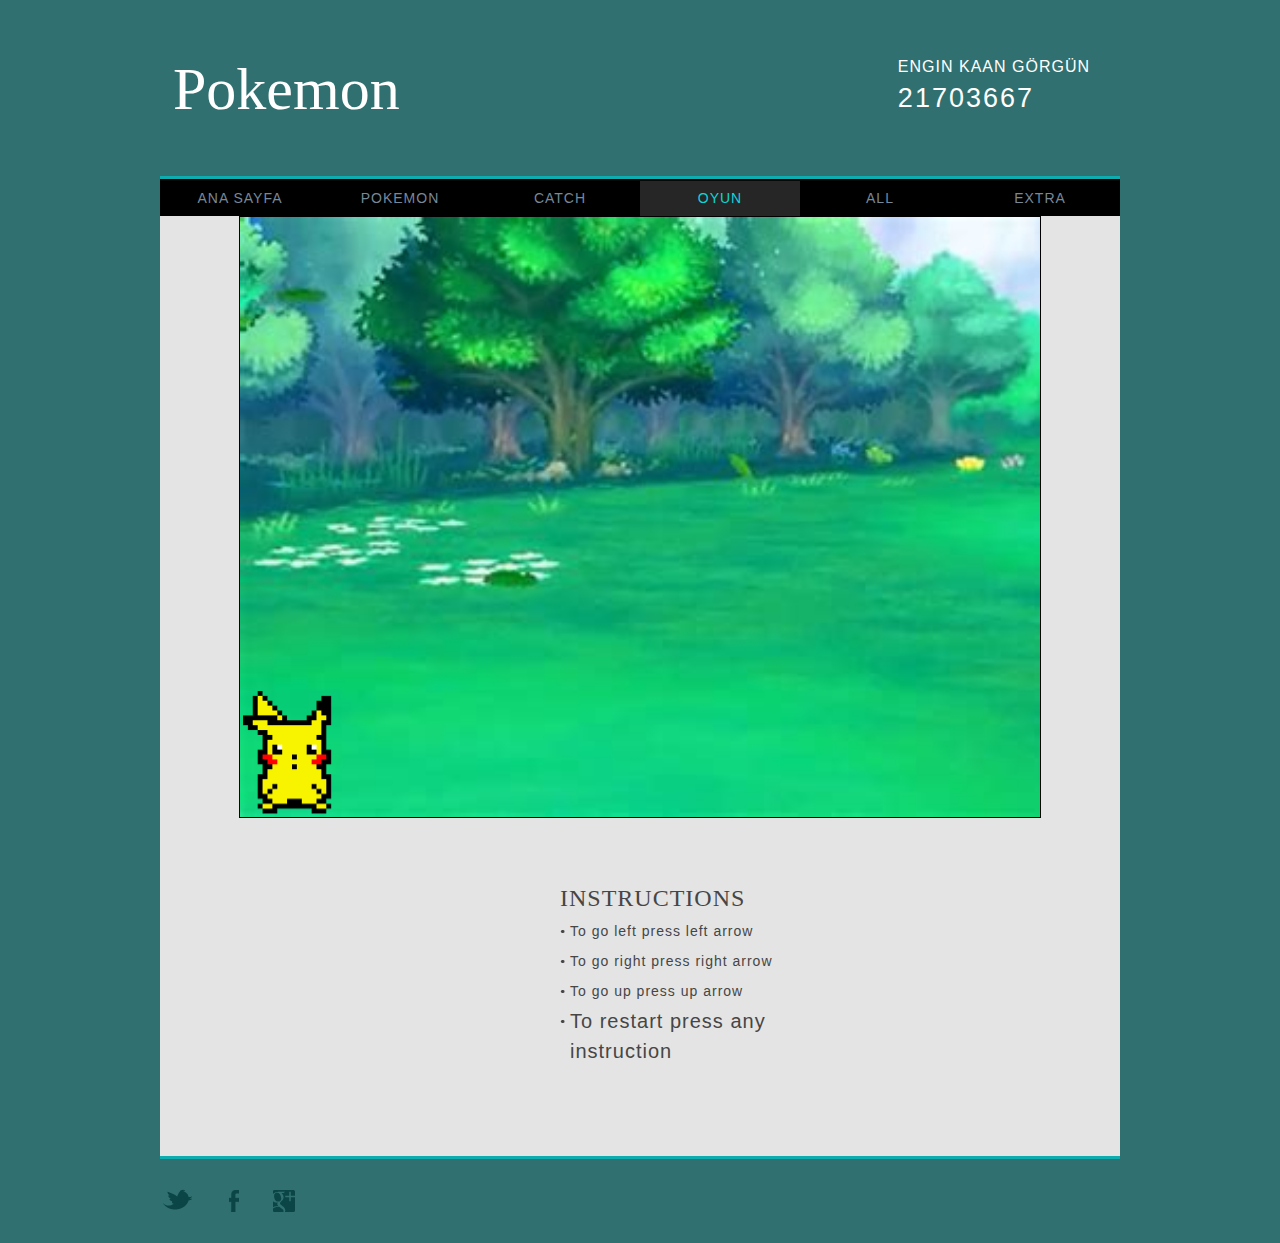
<file: oyun.html>
<!DOCTYPE HTML>
<html>
<head>
	<meta charset="UTF-8">
	<title>Oyun</title>
	<link rel="stylesheet" href="css/style.css" type="text/css">
     <script src="jquery-3.1.1.js" type="text/javascript"></script>
      <style>

            #container
            {
             
                background-image: url("images/back.jpg");
                background-repeat: no-repeat;
                 background-size: cover;
                position: relative;
                width:800px;
                height:600px;
                border:1px solid black;
                margin:0 auto;
            }
            #hero {
                width:100px;
                position: absolute;
                left:0px;
                bottom:0px;
            }
        </style>
    <script>
        $(function(){
            var jumpHeight = 200;
            var moveSpeed = 10;
            var isJumping = false;
            var angle = 0;
            var initialBottom;
            var jumpTimer;
            var movingDirection;
            var moveTimer;
            $("html").keydown(function(e){
                if(e.keyCode == 39 && moveTimer == null)
                    {
                        movingDirection = 1;
                        moveTimer = setInterval( move, 20);
                    }
                
                if(e.keyCode == 37 && moveTimer == null)
                    {
                        movingDirection = -1;
                        moveTimer = setInterval( move, 20);
                    }
                if(e.keyCode == 38 && isJumping == false)
                    {
                        isJumping = true;
                        angle = 0;
                        initialBottom = parseInt($("#hero").css("bottom"));
                        jumpTimer = setInterval( jump, 20) ;
                    }
            }).keyup(function(e){
                if(e.keyCode == 39)
                    {
                        clearInterval(moveTimer);
                        moveTimer = null;
                    }
                if(e.keyCode == 37)
                    {
                        clearInterval(moveTimer);
                        moveTimer = null;
                    }
                     
            });
            function move()
            {
                var currentLeft = parseInt($("#hero").css("left"));
                currentLeft+=moveSpeed * movingDirection;
                if(currentLeft < 0 || currentLeft > 700)
                    {
                        clearInterval(moveTimer);
                        return;
                    }
                $("#hero").css("left", currentLeft + "px");
                
            }
            function jump()
            {
                angle+= 5;
                jumpBottom = initialBottom + Math.sin(angle * Math.PI / 180) * jumpHeight;
                $("#hero").css("bottom", jumpBottom + "px");
                if(angle == 180)
                    {
                        clearInterval(jumpTimer);
                        isJumping = false;
                    }
            }
        });
    </script>
</head>
<body>
	<div id="header">
		<div>
			<a href="ana.html" class="logo">
			<h1>Pokemon</h1>
			</a> <span>Engin Kaan Görgün<b>21703667</b></span>
		</div>
		<ul>
			<li>
				<a href="ana.html">Ana Sayfa</a>
			</li>
			<li>
				<a href="poke.html">Pokemon</a>
			</li>
			<li>
				<a href="page.html">catch</a>
			</li>
			<li class="selected">
				<a href="oyun.html">oyun</a>
			</li>
			<li>
				<a href="page2.html">all</a>
			</li>
			<li>
				<a href="plug.html">extra</a>
			</li>
		</ul>
	</div>
	<div id="body">
		
			<div id="container">
                <img id="hero" src="hero.jpg">
            </div>
		
		<div id="sidebar">
			<div>
				<h3>Instructions</h3>
				<ul>
					<li>
						<a href="oyun.html">To go left press left arrow</a>
					</li>
					<li>
						<a href="oyun.html">To go right press right arrow</a>
					</li>
					<li>
						<a href="oyun.html">To go up press up arrow</a>
					</li>
					<li>
						<a href="oyun.html">To restart press any instruction</a>
					</li>
					
				</ul>
			</div>
			
		</div>
	</div>
	<div id="footer">
		<ul>
			<li id="twitter">
				<a href="http://twitter.com">twitter</a>
			</li>
			<li id="facebook">
				<a href="http://facebook.com">facebook</a>
			</li>
			<li id="googleplus">
				<a href="http://google.com">google</a>
		</ul>
		
	</div>
</body>
</html>
</file>
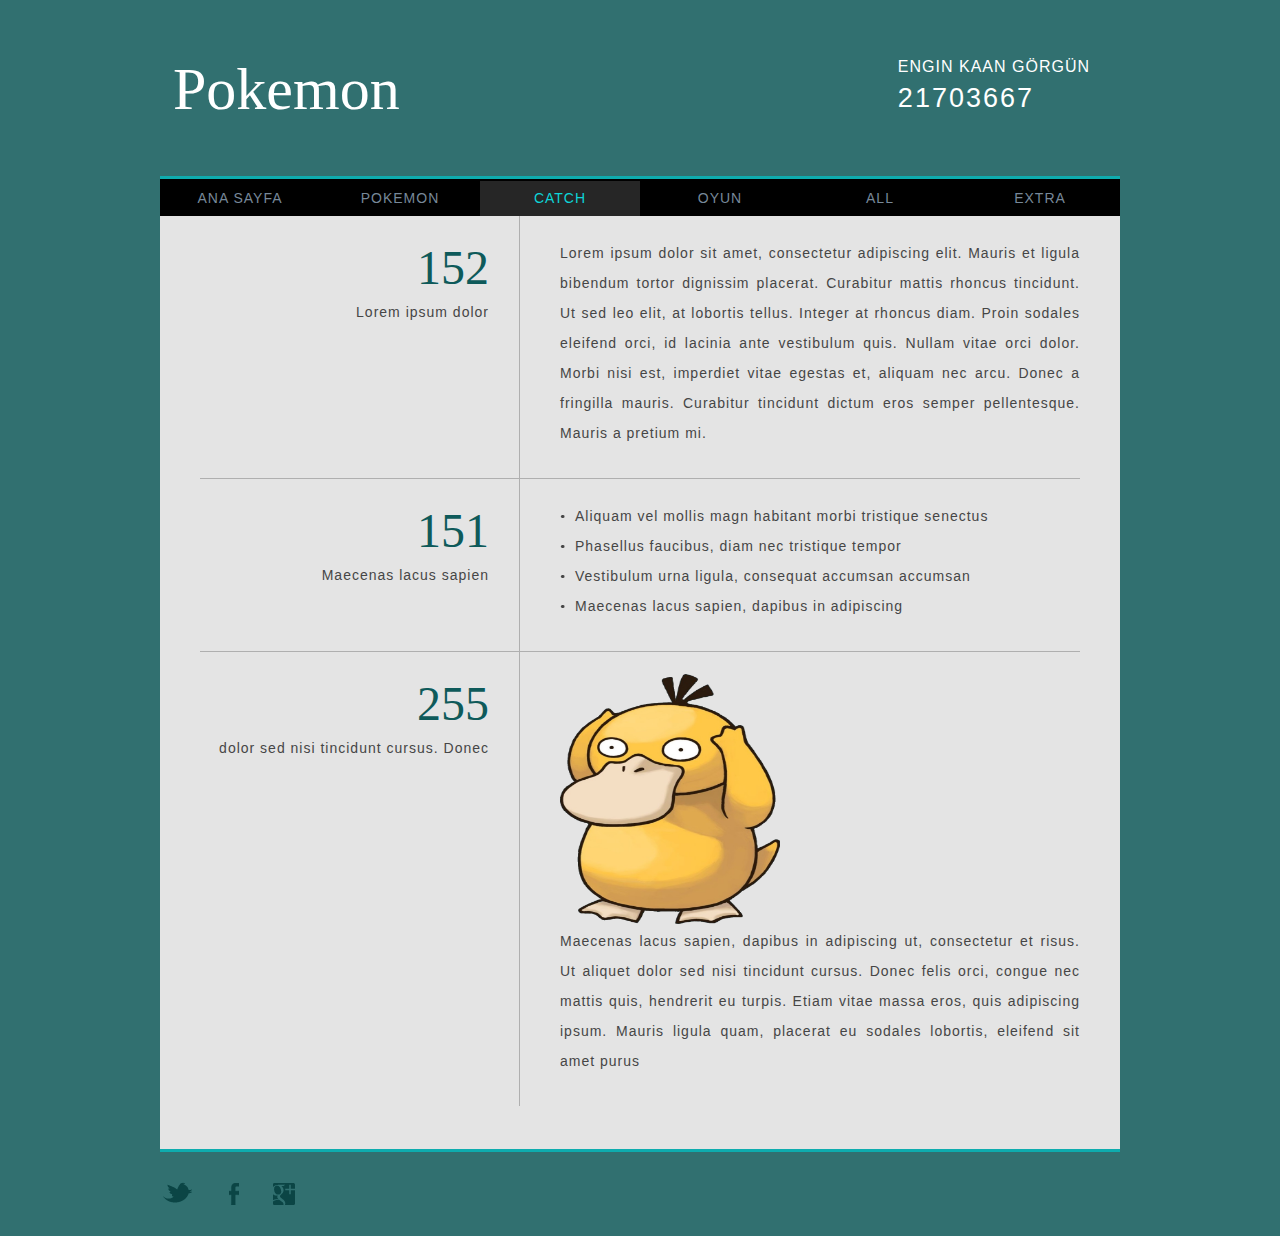
<file: page.html>
<!DOCTYPE HTML>
<!-- Website Template by freewebsitetemplates.com -->
<html>
<head>
	<meta charset="UTF-8">
<title>255 proje Pokemon</title>
	<link rel="stylesheet" href="css/style.css" type="text/css">
</head>
<body>
	<div id="header">
		<div>
		<a href="ana.html" class="logo">
			<h1>Pokemon</h1>
			</a> <span>Engin Kaan Görgün<b>21703667</b></span>
		</div>
		<ul>
			<li>
				<a href="ana.html">Ana Sayfa</a>
			</li>
			<li>
				<a href="poke.html">Pokemon</a>
			</li>
			<li class="selected">
				<a href="page.html">catch</a>
			</li>
			<li>
				<a href="oyun.html">oyun</a>
			</li>
			<li>
				<a href="page2.html">all</a>
			</li>
			<li>
				<a href="plug.html">extra</a>
			</li>
		</ul>
	</div>
	<div id="body">
		
		<ul>
			<li>
				<div>
					<h3>152</h3>
					<p>
						Lorem ipsum dolor 
					</p>
				</div>
				<div>
					<p>
						Lorem ipsum dolor sit amet, consectetur adipiscing elit. Mauris et ligula bibendum tortor dignissim placerat. Curabitur mattis rhoncus tincidunt. Ut sed leo elit, at lobortis tellus. Integer at rhoncus diam. Proin sodales eleifend orci, id lacinia ante vestibulum quis. Nullam vitae orci dolor. Morbi nisi est, imperdiet vitae egestas et, aliquam nec arcu. Donec a fringilla mauris. Curabitur tincidunt dictum eros semper pellentesque. Mauris a pretium mi.
					</p>
				</div>
			</li>
			<li>
				<div>
					<h3>151</h3>
					<p>
							Maecenas lacus sapien
					</p>
				</div>
				<div>
					<ul>
						<li>
							Aliquam vel mollis magn habitant morbi tristique senectus
						</li>
						<li>
							Phasellus faucibus, diam nec tristique tempor
						</li>
						<li>
							Vestibulum urna ligula, consequat accumsan accumsan
						</li>
						<li>
							Maecenas lacus sapien, dapibus in adipiscing
						</li>
					</ul>
				</div>
			</li>
			<li>
				<div>
					<h3>255</h3>
					<p>
						dolor sed nisi tincidunt cursus. Donec 
					</p>
				</div>
				<div>
					<img src="images/poke6.png" style="width: 220px; height:250px; ">
					<p>
						Maecenas lacus sapien, dapibus in adipiscing ut, consectetur et risus. Ut aliquet dolor sed nisi tincidunt cursus. Donec felis orci, congue nec mattis quis, hendrerit eu turpis. Etiam vitae massa eros, quis adipiscing ipsum. Mauris ligula quam, placerat eu sodales lobortis, eleifend sit amet purus
					</p>
				</div>
			</li>
		</ul>
	</div>
	<div id="footer">
		<ul>
			<li id="twitter">
				<a href="http://twitter.com">twitter</a>
			</li>
			<li id="facebook">
				<a href="http://facebook.com">facebook</a>
			</li>
			<li id="googleplus">
				<a href="http://google.com">google</a>
		</ul>
		
	</div>
</body>
</html>
</file>
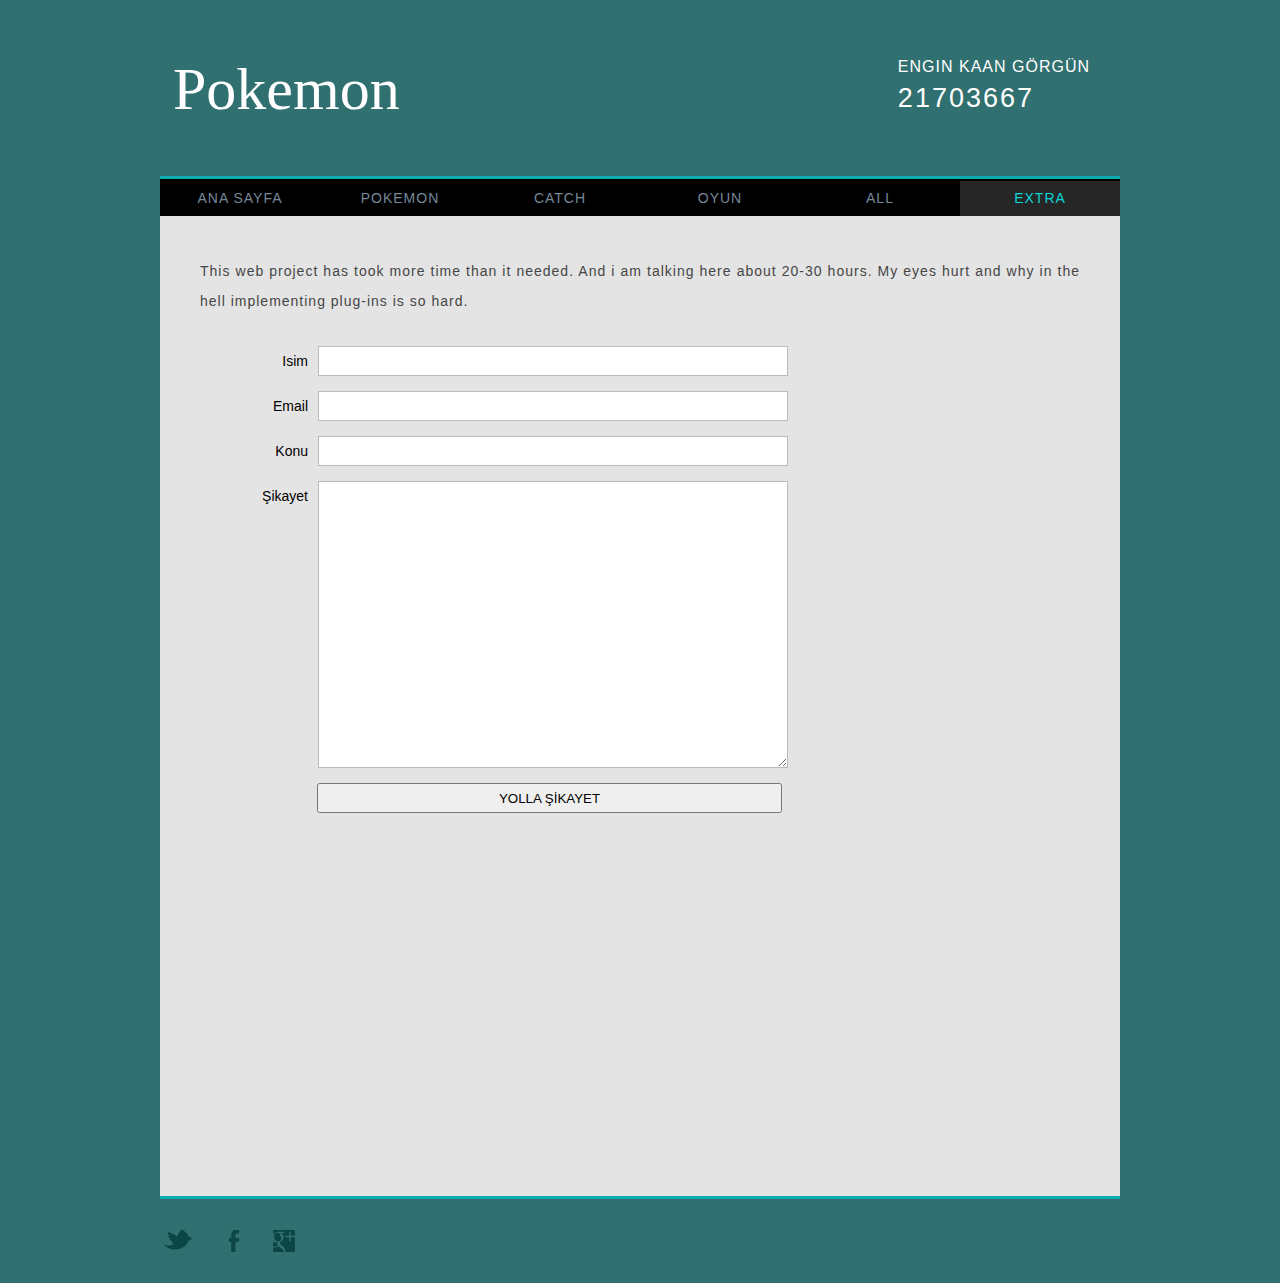
<file: plug.html>
<!DOCTYPE HTML>
<!-- Website Template by freewebsitetemplates.com -->
<html>
<head>
	<meta charset="UTF-8">
	<title>255 proje Pokemon</title>
	<link rel="stylesheet" href="css/style.css" type="text/css">
</head>
<body>
	<div id="header">
		<div>
			<a href="ana.html" class="logo">
			<h1>Pokemon</h1>
			</a> <span>Engin Kaan Görgün<b>21703667</b></span>
		</div>
		<ul>
				<li>
				<a href="ana.html">Ana Sayfa</a>
			</li>
			<li>
				<a href="poke.html">Pokemon</a>
			</li>
			<li>
				<a href="page.html">catch</a>
			</li>
			<li>
				<a href="oyun.html">oyun</a>
			</li>
			<li>
				<a href="page2.html">all</a>
			</li>
			<li class="selected">
				<a href="plug.html">extra</a>
			</li>
		</ul>
	</div>
	<div id="body">
		<div class="content">
			<p>
				This web project has took more time than it needed. And i am talking here about 20-30 hours. My eyes hurt and why in the hell implementing plug-ins is so hard.
			</p>
			<form action="ana.html">
				<label for="fullName"> <span>isim</span>
					<input type="text" name="fullName" id="fullName">
				</label>
				<label for="emailAdd"> <span>email</span>
					<input type="text" name="emailAdd" id="emailAdd">
				</label>
				<label for="subject"> <span>konu</span>
					<input type="text" name="subject" id="subject">
				</label>
				<label for="message"> <span>şikayet</span>
					<textarea name="" id="message" cols="30" rows="10"></textarea>
				</label>
				<input type="button" name="send" id="send" value="YOLLA ŞİKAYET">
			</form>
		</div>
	</div>
	<div id="footer">
		<ul>
			<li id="twitter">
				<a href="http://twitter.com">twitter</a>
			</li>
			<li id="facebook">
				<a href="http://facebook.com">facebook</a>
			</li>
			<li id="googleplus">
				<a href="http://google.com">google</a>
		</ul>
		
	</div>
</body>
</html>
</file>
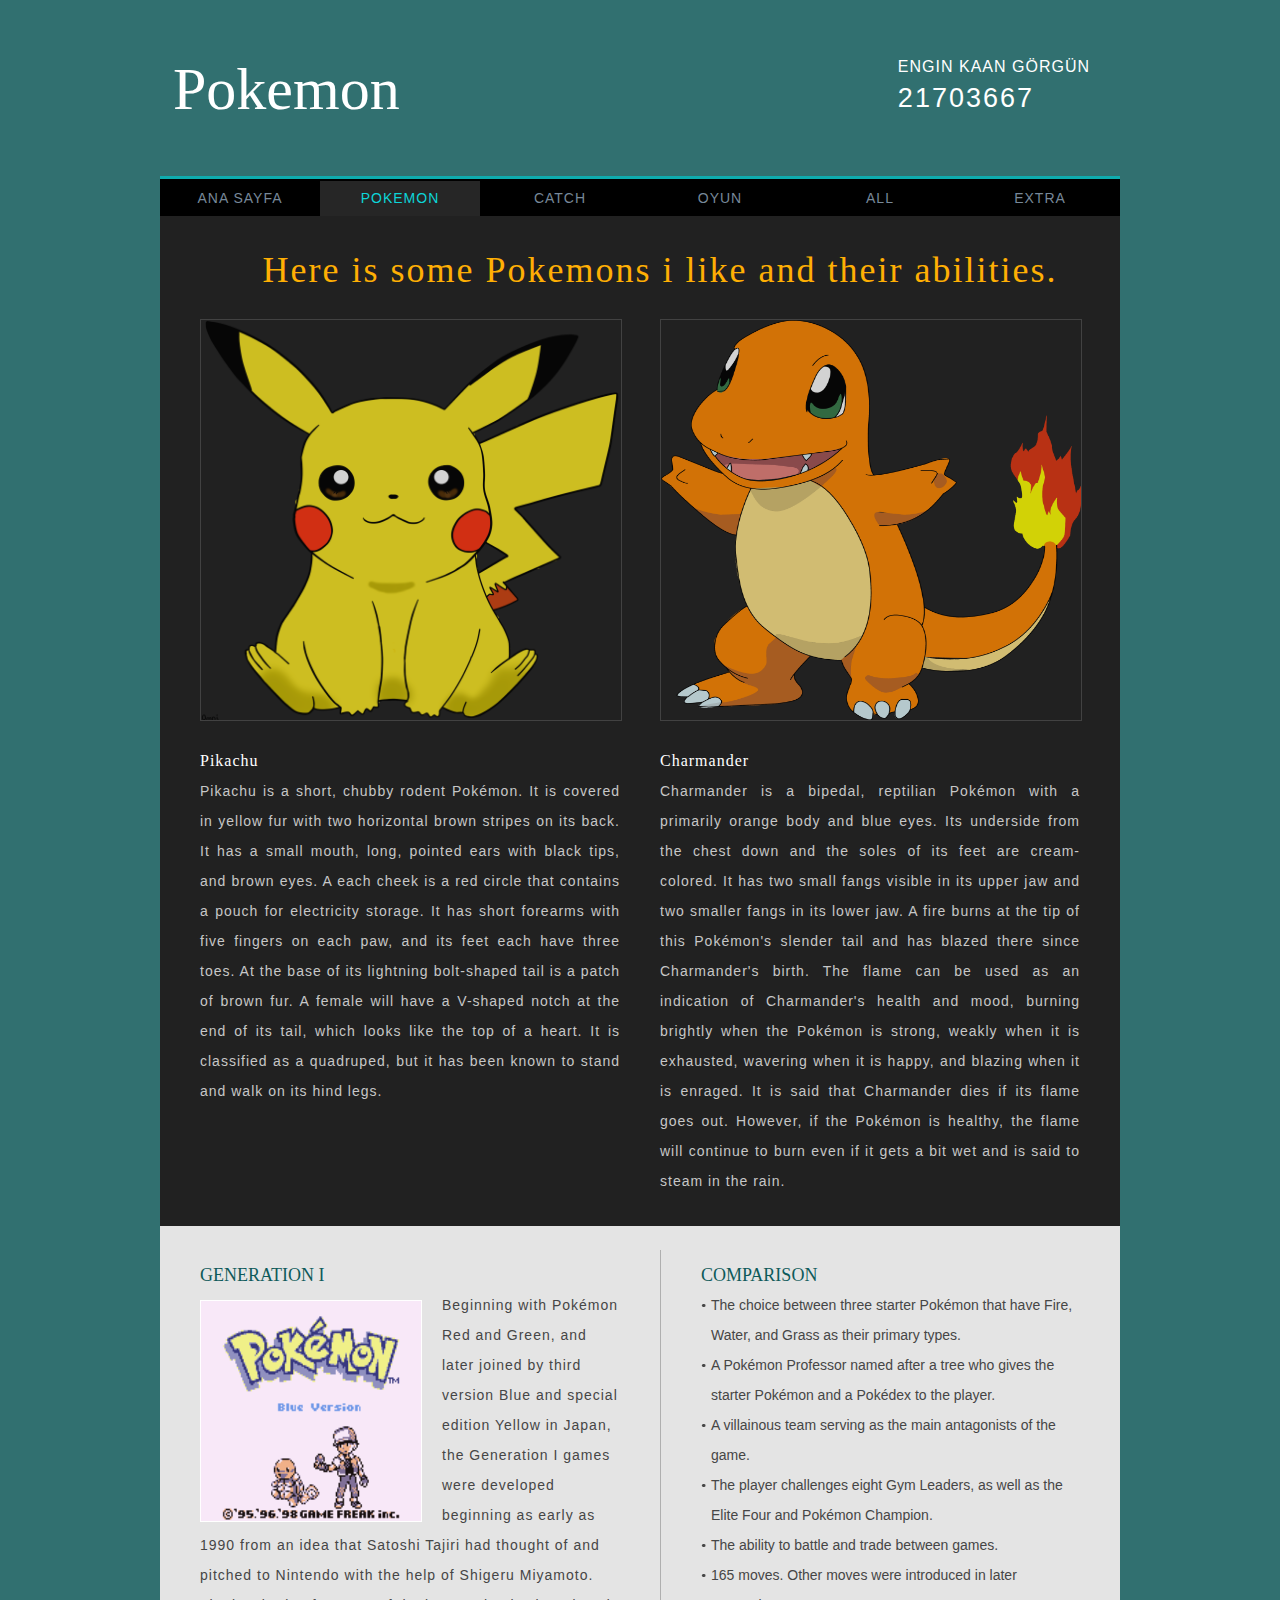
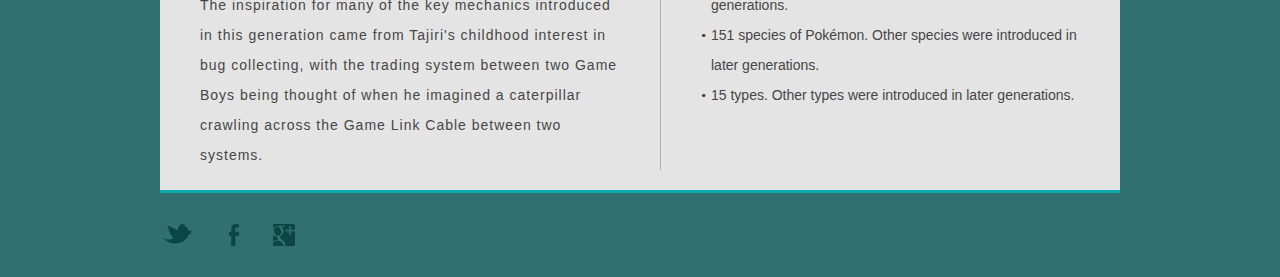
<file: poke.html>
<!DOCTYPE HTML>

<html>
<head>
	<meta charset="UTF-8">
	<title>255 proje Pokemon</title>
	<link rel="stylesheet" href="css/style.css" type="text/css">
</head>
<body>
	<div id="header">
		<div>
			<a href="ana.html" class="logo">
			<h1>Pokemon</h1>
			</a> <span>Engin Kaan Görgün<b>21703667</b></span>
		</div>
		<ul>
			<li>
				<a href="ana.html">Ana Sayfa</a>
			</li>
			<li class="selected">
				<a href="poke.html">Pokemon</a>
			</li>
			<li>
				<a href="page.html">catch</a>
			</li>
			<li>
				<a href="oyun.html">oyun</a>
			</li>
			<li >
				<a href="page2.html">all</a>
			</li>
			<li>
				<a href="plug.html">extra</a>
			</li>
		</ul>
	</div>
	<div id="body">
		<div class="article">
			<h2>Here is some Pokemons i like and their abilities.</h2>
			<div>
				<a href="#" class="figure"><img src="images/poke1.png" style="width: 420px; height: 400px;"></a>
				<span>Pikachu</span>
				<p>
					Pikachu is a short, chubby rodent Pokémon. It is covered in yellow fur with two horizontal brown stripes on its back. It has a small mouth, long, pointed ears with black tips, and brown eyes. A each cheek is a red circle that contains a pouch for electricity storage. It has short forearms with five fingers on each paw, and its feet each have three toes. At the base of its lightning bolt-shaped tail is a patch of brown fur. A female will have a V-shaped notch at the end of its tail, which looks like the top of a heart. It is classified as a quadruped, but it has been known to stand and walk on its hind legs.
				</p>
			</div>
			<div>
				<a href="#" class="figure"><img src="images/poke5.png" style="width: 420px; height: 400px;"></a>
				<span>Charmander</span>
				<p>
				Charmander is a bipedal, reptilian Pokémon with a primarily orange body and blue eyes. Its underside from the chest down and the soles of its feet are cream-colored. It has two small fangs visible in its upper jaw and two smaller fangs in its lower jaw. A fire burns at the tip of this Pokémon's slender tail and has blazed there since Charmander's birth. The flame can be used as an indication of Charmander's health and mood, burning brightly when the Pokémon is strong, weakly when it is exhausted, wavering when it is happy, and blazing when it is enraged. It is said that Charmander dies if its flame goes out. However, if the Pokémon is healthy, the flame will continue to burn even if it gets a bit wet and is said to steam in the rain.
				</p>
			</div>
		</div>
		<div class="section">
			<div class="featured">
				<b>Generation I</b>
				<img src="images/BlueTitle.png" style="width: 220px; height: 220px;" >
				<p>
					Beginning with Pokémon Red and Green, and later joined by third version Blue and special edition Yellow in Japan, the Generation I games were developed beginning as early as 1990 from an idea that Satoshi Tajiri had thought of and pitched to Nintendo with the help of Shigeru Miyamoto. The inspiration for many of the key mechanics introduced in this generation came from Tajiri's childhood interest in bug collecting, with the trading system between two Game Boys being thought of when he imagined a caterpillar crawling across the Game Link Cable between two systems.
				</p>
			</div>
			<div class="aside">
				<div>
					<h3>comparison</h3>
					<ul>
						<li>
							The choice between three starter Pokémon that have Fire, Water, and Grass as their primary types.
						</li>
						<li>
						A Pokémon Professor named after a tree who gives the starter Pokémon and a Pokédex to the player.
						</li>
						<li>
						A villainous team serving as the main antagonists of the game.
						</li>
                        <li>
						The player challenges eight Gym Leaders, as well as the Elite Four and Pokémon Champion.
						</li>
                        <li>
							The ability to battle and trade between games.
						</li>
                        <li>
                            165 moves. Other moves were introduced in later generations.
						</li>
                        <li>
							151 species of Pokémon. Other species were introduced in later generations.
						</li>
                        <li>
							15 types. Other types were introduced in later generations.
						</li>
					</ul>
				</div>
				
			</div>
		</div>
	</div>
	<div id="footer">
		<ul>
			<li id="twitter">
				<a href="http://twitter.com">twitter</a>
			</li>
			<li id="facebook">
				<a href="http://facebook.com">facebook</a>
			</li>
			<li id="googleplus">
				<a href="http://google.com">google</a>
			</li>
		</ul>
		
	</div>
</body>
</html>
</file>
<file: css/style.css>
body {
	background: #317070;
	font-family: Arial, Helvetica, sans-serif;
	font-size: 14px;
	line-height: 1;
	margin : 0;
	padding: 0;
}
#header {
	margin: 0 auto;
	padding: 0;
	width: 960px;
}
#header div {
	margin: 0;
	overflow: hidden;
	padding: 59px 0 57px;
}
#header div .logo {
	color: white;
	display: block;
	float: left;
	margin: 0;
	padding: 0 0 0 13px;
	text-decoration: none;
}
#header div .logo h1 {
	font-family: "Times New Roman", Times, serif;
	font-size: 60px;
	font-weight: normal;
	margin: 0;
	padding: 0;
	text-transform: capitalize;
}
#header div span {
	color:white;
	display: block;
	font-size: 16px;
	float: right;
	letter-spacing: 1px;
	margin: 0;
	padding: 0 30px 0 0;
	text-transform: uppercase;
}
#header div span b {
	display: block;
	font-size: 27px;
	font-weight: normal;
	letter-spacing: 2px;
	margin: 0;
	padding: 10px 0 0;
}
#header ul {
	background:black;
	border-top: 3px solid #0eacae;
	margin: 0;
	overflow: hidden;
	padding: 2px 0 0;
}
#header ul li {
	float: left;
	list-style: none;
	margin: 0;
	padding: 0;
}
#header ul li a {
	color:lightslategray;
	display: block;
	height: 35px;
	letter-spacing: 1px;
	line-height: 35px;
	margin: 0;
	padding: 0;
	text-align: center;
	text-decoration: none;
	text-transform: uppercase;
	width: 160px;
}
#header ul li.selected a {
	background: #262626;
	color: #0dd5d8;
}
#header ul li a:hover {
	color: #0dd5d8;
}
#body {
	background: #e4e4e4;
	margin: 0 auto;
	overflow: hidden;
	padding: 0;
	width: 960px;
}
#body h1, #body h2, #body h3 {
	margin: 0;
	padding: 0;
}
#body p {
	line-height: 30px;
	letter-spacing: 1px;
	margin: 0;
	padding: 0;
	text-align: justify;
}
#body .header {
	background: #fff;
	margin: 0;
	padding: 40px;
}
#body .header h1 {
	color: #0f7c7c;
	font-family: Georgia, serif;
	font-size: 38px;
	font-weight: normal;
	letter-spacing: 2px;
	margin: 0;
	padding: 20px 0;
	text-align: center;
	text-transform: uppercase;
}
#body .header p a {
	color: #000;
}
#body .header p a:hover {
	color: #464646;
}
#body .body {
	background: #000;
	margin: 0;
	padding: 45px 40px;
	text-align: center;
}
#body .body h1 {
	color: #ffaf04;
	font-family: Georgia, serif;
	font-size: 48px;
	font-weight: normal;
	letter-spacing: 2px;
	margin: 0;
	padding: 0 0 25px;
	text-transform: uppercase;
}
#body .body small {
	color: #fff;
	display: block;
	font-size: 24px;
	height: 30px;
	letter-spacing: 1px;
	line-height: 30px;
	margin: 0 auto;
	overflow: hidden;
	padding: 0;
	text-align: left;
	text-transform: uppercase;
	width: 738px;
}
#body .body small span {
	display: block;
	float: left;
	margin: 0;
	padding: 0;
	width: 628px;
}
#body .body small a {
	background: url(../images/interface.png) no-repeat 0 0;
	color: #fff;
	display: block;
	float: right;
	font-size: 14px;
	height: 30px;
	line-height: 30px;
	letter-spacing: 0;
	text-decoration: none;
	text-indent: 10px;
	text-transform: capitalize;
	width: 110px;
}
#body .body small a:hover {
	background-position: -135px 0;
}
#body .footer .article {
	background: none;
	border-right: 1px solid #afafaf;
	float: left;
	margin: 0;
	min-height: 590px;
	overflow: auto;
	padding: 0;
	width: 600px;
}
#body .footer .article div {
	float: none;
	margin: 0;
	overflow: hidden;
	padding: 0 40px;
	width: auto;
}
#body .footer .article span {
	color: #000;
	display: block;
	font-family: "Times New Roman", Times, serif;
	font-size: 16px;
	font-weight: normal;
	letter-spacing: 1px;
	line-height: 30px;
	margin: 0;
	padding: 0;
	text-align: justify;
}
#body .footer .article b a:hover {
	color: #464646;
}
#body .footer .article img {
	border: 1px solid #9d9d9d;
	display: block;
	float: left;
	margin: 10px 20px 0 0;
}
#body .footer .article p {
	color: #464646;
}
#body .footer .article p a {
	color: #464646;
	text-decoration: underline;
}
#body .footer .article p a:hover {
	color: #115858;
}
#body .footer .article p a.more {
	text-decoration: none;
}
#body .footer .article ul {
	margin: 0;
	overflow: hidden;
	padding: 30px 0 0 40px;
}
#body .footer .article ul li {
	float: left;
	list-style: none;
	margin: 0;
	padding: 0 40px 20px 0;
	width: 240px;
}
#body .footer .aside {
	float: left;
	margin: 0;
	padding: 0;
	width: 319px;
}
#body .footer .aside div {
	border-bottom: 1px solid #9d9d9d;
	margin: 0;
	padding: 0 0 20px;
}
#body .footer .aside div a.figure {
	display: block;
	margin: 10px 0 10px 40px;
}
#body .footer .aside div a.figure:hover {
	opacity: 0.8;
}
#body .footer .aside div a img {
	border: 0;
	display: block;
	margin: 0;
	padding: 0;
}
#body .footer .aside div p {
	padding-left: 40px;
}
#body .footer .aside form {
	margin: 0;
	padding: 0;
}
#body .footer .aside form #fullname, #body .footer .aside form #email {
	color: #000;
	border: 1px solid #9d9d9d;
	display: block;
	font-size: 14px;
	height: 38px;
	line-height: 38px;
	margin: 0 0 10px 40px;
	padding: 0 5px;
	text-transform: capitalize;
	width: 267px;
}
#body .footer .aside form #subscribe {
	
	border: 0;
	
	display: block;
	font-size: 14px;
	height: 24px;
	margin: 0 0 0 233px;
	padding: 0;

	width: 86px;
}

#body .article, #body .section {
	margin: 0;
	overflow: hidden;
	padding: 0;
}
#body .article {
	background: #212121;
	padding: 30px 0 30px 40px;
}
#body .article h2 {
	color: #ffaf04;
	font-family: Georgia, serif;
	font-size: 36px;
	font-weight: normal;
	letter-spacing: 2px;
	line-height: 48px;
	margin: 0;
	padding: 0 48px;
	text-align: center;
}
#body .article h2 a {
	color: #ffaf04;
	text-decoration: none;
}
#body .article h2 a:hover {
	color: #c19027;
}
#body .article div {
	float: left;
	margin: 0 40px 0 0;
	padding: 0;
	width: 420px;
}
#body .article div a.figure {
	display: block;
	margin: 25px 0;
	padding: 0;
	opacity: 0.8;
}
#body .article div a.figure:hover {
	opacity: 1;
}
#body .article div img {
	border: 1px solid #4b4b4b;
	display: block;
}
#body .article div span {
	color: #fff;
	display: block;
	font-family: "Times New Roman", Times, serif;
	font-size: 16px;
	font-weight: normal;
	letter-spacing: 1px;
	line-height: 30px;
	margin: 0;
	padding: 0;
	text-align: justify;
}
#body .article div b a:hover {
	color: #c7c7c7;
}
#body .article div p, #body .article div p a {
	color: #c7c7c7;
}
#body .article div p a:hover {
	color: #fff;
}
#body .section {
	margin: 0;
	overflow: hidden;
	padding: 24px 40px 20px;
}
#body .section div {
	margin: 0;
	padding: 0;
}
#body .section .featured {
	border-right: 1px solid #afafaf;
	float: left;
	min-height: 420px;
	overflow: hidden;
	padding-top: 10px;
	width: 460px;
}
#body .section .featured b {
	color: #0e5a5a;
	display: block;
	font-family: Georgia, serif;
	font-size: 18px;
	font-weight: normal;
	line-height: 30px;
	margin: 0;
	padding: 0 40px 0 0;
	text-transform: uppercase;
}
#body .section .featured b a {
	color: #0e5a5a;
}
#body .section .featured b a:hover {
	color: #009999;
}
#body .section .featured img {
	border: 1px solid #fff;
	float: left;
	margin: 10px 20px 0 0;
}
#body .section .featured p {
	color: #464646;
	padding: 0 40px 0 0;
	text-align: left;
}
#body .section .featured p a {
	color: #464646;
}
#body .section .featured p a:hover {
	color: #000;
}
#body .section .aside {
	float: left;
	width: 419px;
}
#body .section .aside div {
	border-top: 1px solid #afafaf;
	padding: 30px 0 28px 40px;
}
#body .section .aside div:first-child {
	border: none;
	padding-top: 10px;
}
#body .section .aside div h3 {
	color: #0e5a5a;
	font-family: "Times New Roman", Times, serif;
	font-size: 18px;
	font-weight: normal;
	line-height: 30px;
	margin: 0;
	padding: 0;
	text-transform: uppercase;
}
#body .section .aside div ul {
	margin: 0;
	padding: 0;
}
#body .section .aside div ul li {
	background: url(../images/bullet.png) no-repeat 0 14px;
	color: #464646;
	list-style: none;
	line-height: 30px;
	margin: 0;
	padding: 0 0 0 10px;
}
#body .section .aside div ul li a {
	color: #464646;
}
#body .section .aside div ul li a:hover {
	color: #000;
}
#body .section .aside a.figure {
	float: left;
	margin: 10px 20px 0 0;
}
#body .section .aside a.figure:hover {
	opacity: 0.8;
}
#body .section .aside img {
	border: 1px solid #fff;
}
#body .section .aside p {
	color: #464646;
	padding: 0;
	text-align: left;
}
#body .section .aside p a {
	color: #464646;
}
#body .section .aside p a:hover {
	color: #000;
}
#body .footer {
	margin: 0;
	overflow: hidden;
	padding: 30px 0 20px;
}
#body .footer h3 {
	color: #0e5a5a;
	font-family: "Times New Roman", Times, serif;
	font-size: 30px;
	font-weight: normal;
	margin: 0;
	padding: 17px 0 15px 40px;
	text-transform: uppercase;
}
#body > .featured {
	margin: 0;
	overflow: hidden;
	padding: 50px 40px 10px;
}
#body > .featured img {
	border: 1px solid #fff;
	display: block;
	float: left;
	margin: 8px 30px 10px 0;
}
#body > .featured b {
	color: #0e5a5a;
	display: block;
	font-family: Georgia, serif;
	font-size: 18px;
	font-weight: normal;
	line-height: 30px;
	margin: 0;
	padding: 0;
}
#body > .featured b a {
	color: #0e5a5a;
}
#body > .featured b a:hover {
	color: #009999;
}
#body > .featured p, #body > .featured p a {
	color: #464646;
}
#body > .featured p a:hover {
	color: #115858;
}
#body > ul {
	margin: 0;
	padding: 0 40px 43px;
}
#body > ul li {
	border-top: 1px solid #afafaf;
	list-style: none;
	margin: 0;
	overflow: hidden;
	padding: 0;
}
#body > ul li:first-child {
	border: 0;
}
#body > ul li div {
	border-left: 1px solid #afafaf;
	float: left;
	margin: 0;
	overflow: hidden;
	padding: 22px 0 30px 40px;
	width: 520px;
}
#body > ul li div p, #body > ul li div p a, #body > ul li div ul li a {
	color: #464646;
}
#body > ul li div p a:hover, #body > ul li div ul li a:hover {
	color: #115858;
}
#body > ul li div:first-child {
	border: 0;
	padding: 28px 0 10px 0;
	width: 319px;
}
#body > ul li div:first-child h3 {
	color: #0e5a5a;
	font-family: Georgia, serif;
	font-size: 48px;
	font-weight: normal;
	padding: 0 30px 5px 0;
	text-align: right;
	text-transform: capitalize;
}
#body > ul li div:first-child h3 a {
	color: #0e5a5a;
	text-decoration: none;
}
#body > ul li div:first-child h3 a:hover {
	color: #009999;
}
#body > ul li div:first-child p {
	padding: 0 30px 0 0;
	text-align: right;
}

#body > ul li div ul {
	margin: 0;
	padding: 0;
}
#body > ul li div ul li {
	background: url(../images/bullet.png) no-repeat 0 14px;
	border: 0;
	color: #464646;
	letter-spacing: 1px;
	line-height: 30px;
	list-style: none;
	margin: 0;
	padding: 0 0 0 15px;
}


}
#body #blog p {
	padding: 15px 0;
}


#body #sidebar {
	
	margin: 47px 360px 50px;
	padding: 0;
    align-content: center;
	width: 300px;
}
#body #sidebar div {
	border-top: 1px solid gray;
	margin: 0;
	padding: 180px 0 180px 180px;
    justify-content: center;
    align-content: center;
}
#body #sidebar div:first-child {
	border: 0;
	padding: 15px 0 40px 40px;
}
#body #sidebar div h3 {
	color: #464646;
	font-family: Georgia, serif;
	font-size: 24px;
	font-weight: normal;
	letter-spacing: 1px;
	line-height: 36px;
	margin: 0;
	padding: 0;
	text-transform: uppercase;
    align-content: center;
}
#body #sidebar div ul {
	margin: 0;
	padding: 0;
    align-content: center;
}
#body #sidebar div ul li {
	background: url(../images/bullet.png) no-repeat 0 14px;
	list-style: none;
	margin: 0;
	padding: 0 0 0 10px;
    align-content: center;
}
#body #sidebar div ul li a {
	color: #464646;
	letter-spacing: 1px;
	line-height: 30px;
	margin: 0;
	padding: 0;
	text-decoration: none;
    align-content: center;
}
#body #sidebar div ul li:last-child{
    font-size: 20px;
}
#body #sidebar div ul li a:hover {
	text-decoration: underline;
}
#body .content {
	margin: 0;
	min-height: 900px;
	overflow: hidden;
	padding: 40px;
}
#body .content h3 {
	color: #0e5a5a;
	font-family: Georgia, serif;
	font-size: 18px;
	font-weight: normal;
	letter-spacing: 1px;
	line-height: 30px;
	margin: 0;
	padding: 0;
}
#body .content p {
	color: #464646;
	padding: 0 0 30px;
}
#body .content p a {
	color: #464646;
}
#body .content p a:hover {
	color: #115858;
}
#body .content img {
	border: 1px solid #fff;
	display: block;
	float: right;
	margin: 5px 0 0 40px;
}
#body .content form {
	margin: 0;
	padding: 0;
}
#body .content form label {
	display: block;
	margin: 0 0 15px;
	overflow: hidden;
	padding: 0;
}
#body .content form label span {
	clear: both;
	display: block;
	float: left;
	height: 30px;
	line-height: 30px;
	margin: 0;
	padding: 0 10px 0 0;
	text-align: right;
	text-transform: capitalize;
	width: 108px;
}
#body .content form label input {
	background: #fff;
	border: 1px solid #bbb;
	float: left;
	font-size: 14px;
	height: 28px;
	line-height: 28px;
	margin: 0;
	padding: 0 5px;
	width: 458px;
}
#body .content form label textarea {
	background: #fff;
	border: 1px solid #bbb;
	float: left;
	font-size: 14px;
	height: 275px;
	overflow: auto;
	padding: 5px;
	width: 458px;
}
#body .content form #send {
	
	
	display: block;
	height: 30px;
	margin: 0 0 0 117px;
	width: 465px;
}
#body .content form #send:hover {
	background-position: -135px -35px;
}
#footer {
	border-top: 3px solid #0eacae;
	margin: 0 auto;
	overflow: hidden;
	padding: 30px 0;
	width: 960px;
}
#footer ul {
	float: left;
	margin: 0;
	overflow: hidden;
	padding: 0;
}
#footer ul li {
	float: left;
	list-style: none;
	margin: 0;
	padding: 0;
}
#footer ul li a {
	background: url(../images/icons.png) no-repeat;
	display: block;
	height: 24px;
	text-indent: -99999px;
	width: 29px;
}
#footer ul #twitter {
	margin-left: 3px;
}
#footer ul #facebook {
	margin-left: 27px;
}
#footer ul #googleplus {
	margin-left: 22px;
}
#footer ul #twitter a {
	background-position: 0 0;
}
#footer ul #twitter a:hover {
	background-position: -34px 0;
}
#footer ul #facebook a {
	background-position: 0 -27px;
}
#footer ul #facebook a:hover {
	background-position: -34px -27px;
}
#footer ul #googleplus a {
	background-position: 0 -56px;
}
#footer ul #googleplus a:hover {
	background-position: -34px -56px;
}
#footer p {
	color: #0b4545;
	float: right;
	font-size: 12px;
	letter-spacing: 1px;
	margin: 0;
	padding: 	0;
}




 #container
        {
                position: relative;
                width:800px;
                height:600px;
                border:1px solid black;
                margin:0 auto;
            }
          
#hero {
                width:100px;
                position: absolute;
                left:0px;
                bottom:0px;
            }
</file>
